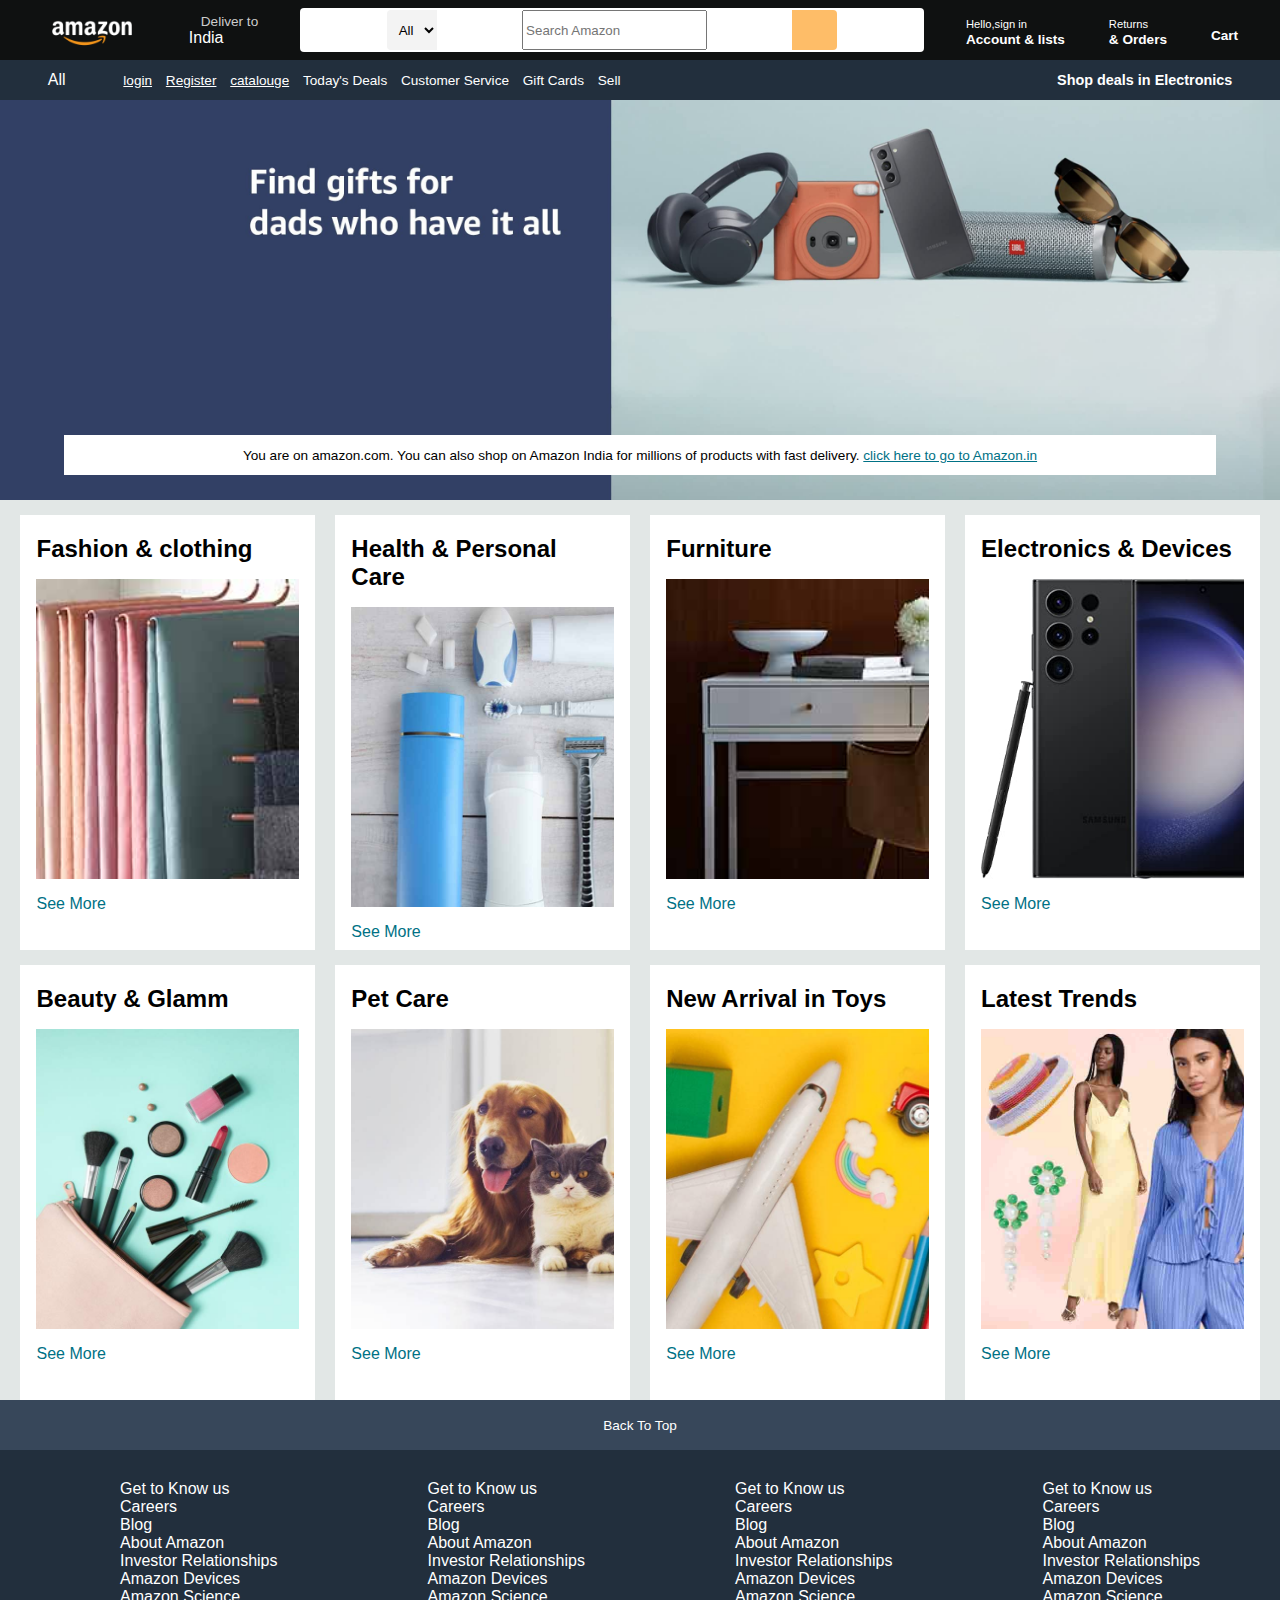
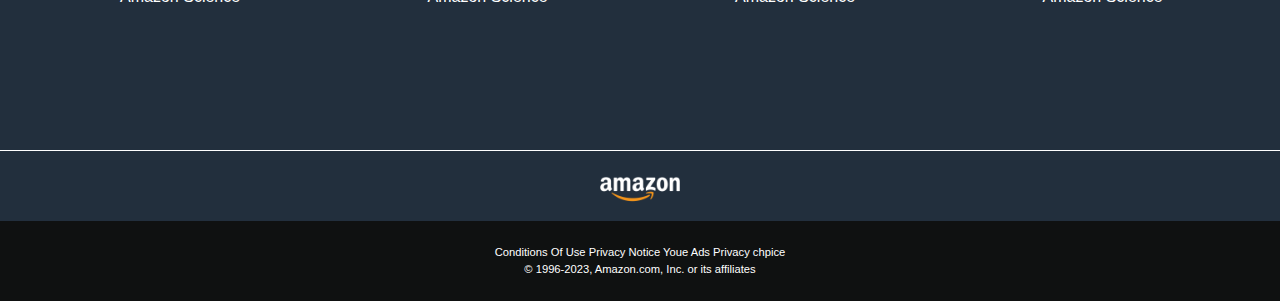
<file: index.html>
<!DOCTYPE html>
<html lang="en">
<head>
    <meta charset="UTF-8">
    <meta name="viewport" content="width=device-width, initial-scale=1.0">
    <title>Amazon</title>
    <link rel="stylesheet" href="https://cdnjs.cloudflare.com/ajax/libs/font-awesome/6.4.2/css/all.min.css" integrity="sha512-z3gLpd7yknf1YoNbCzqRKc4qyor8gaKU1qmn+CShxbuBusANI9QpRohGBreCFkKxLhei6S9CQXFEbbKuqLg0DA==" crossorigin="anonymous" referrerpolicy="no-referrer" />
    <link rel="stylesheet" href="styles.css">
</head>
<body>
    <header>
        <div class="navbar">
            <div class="nav-logo border">
                <div class="logo"></div>
            </div>

            <div class="nav-address border">
                <p class="add-first">Deliver to</p>
                <div class="add-icon">
                   <i class="fa-solid fa-location-dot"></i>
                   <p class="add-second">India</p>
                 </div>
            </div>

            <div class="nav-search border">
                <select class="serach-select">
                    <option>All</option>
                </select>
                <input placeholder="Search Amazon" class="search-input">
                <div class="search-icon">
                   <i class="fa-solid fa-magnifying-glass"></i>
                </div>
            </div>

            <div class="nav-signin border">
                <p><span>Hello,sign in</span></p>
                <p class="nav-second">Account & lists</p>
            </div>

            <div class="nav-return border">
                <p><span>Returns</span></p>
                <p class="nav-second">& Orders</p>
            </div>

            <div class="nav-cart border">
                <i class="fa-solid fa-cart-shopping"></i>
                Cart
            </div>
        </div>

        <div class="panel">
            <div class="panel-all">
                <i class="fa-solid fa-bars"></i>
                All
            </div>
            <div class="panel-ops">
                <p><a href="login.html">login</a></p>
                <p><a href="Registration.html">Register</a></p>
                <p><a href="catalouge.html">catalouge</a></p>
                <p>Today's Deals</p>
                <p>Customer Service</p>
                <p>Gift Cards</p>
                <p>Sell</p>
            </div>
            <div class="panel-deals">
                Shop deals in Electronics
            </div>
            
        </div>
    </header>

    <div class="hero-section">
        <div class="hero-msg">
            <p>You are on amazon.com. You can also shop on Amazon India for millions of products with fast delivery. <a href="https://www.amazon.in/"> click here to go to Amazon.in</a>
                 </p>
        </div>
    </div>

    <div class="shop-section">
        <div class="box1 box">
            <div class="box-content">
                <h2>Fashion & clothing</h2>
                <div class="box-img" style="background-image: url('box1_image.jpg');"></div>
                <p>See More</p>
            </div>
        </div>
        <div class="box2 box">
            <div class="box-content">
                <h2>Health & Personal Care</h2>
                <div class="box-img" style="background-image: url('box2_image.jpg');"></div>
                <p>See More</p>
            </div>
        </div>
        <div class="box3 box">
            <div class="box-content">
                <h2>Furniture</h2>
                <div class="box-img" style="background-image: url('box3_image.jpg');"></div>
                <p>See More</p>
            </div>
        </div>
        <div class="box4 box">
            <div class="box-content">
                <h2>Electronics & Devices</h2>
                <div class="box-img" style="background-image: url('box4_image.jpg');"></div>
                <p>See More</p>
            </div>
        </div>
    </div>

    <div class="shop-section">
        <div class="box1 box">
            <div class="box-content">
                <h2>Beauty & Glamm</h2>
                <div class="box-img" style="background-image: url('box5_image.jpg');"></div>
                <p>See More</p>
            </div>
        </div>
        <div class="box2 box">
            <div class="box-content">
                <h2>Pet Care</h2>
                <div class="box-img" style="background-image: url('box6_image.jpg');"></div>
                <p>See More</p>
            </div>
        </div>
        <div class="box3 box">
            <div class="box-content">
                <h2>New Arrival in Toys</h2>
                <div class="box-img" style="background-image: url('box7_image.jpg');"></div>
                <p>See More</p>
            </div>
        </div>
        <div class="box4 box">
            <div class="box-content">
                <h2>Latest Trends</h2>
                <div class="box-img" style="background-image: url('box8_image.jpg');"></div>
                <p>See More</p>
            </div>
        </div>
    </div>

    <footer>
        <div class="foot-panel">
            Back To Top
        </div>

        <div class="foot-panel2">
            <ul>
                <p>Get to Know us</p>
                <p>Careers</p>
                <p>Blog</p>
                <p>About Amazon</p>
                <p>Investor Relationships</p>
                <p>Amazon Devices</p>
                <p>Amazon Science</p>
            </ul>
            <ul>
                <p>Get to Know us</p>
                <p>Careers</p>
                <p>Blog</p>
                <p>About Amazon</p>
                <p>Investor Relationships</p>
                <p>Amazon Devices</p>
                <p>Amazon Science</p>
            </ul>
            <ul>
                <p>Get to Know us</p>
                <p>Careers</p>
                <p>Blog</p>
                <p>About Amazon</p>
                <p>Investor Relationships</p>
                <p>Amazon Devices</p>
                <p>Amazon Science</p>
            </ul>
            <ul>
                <p>Get to Know us</p>
                <p>Careers</p>
                <p>Blog</p>
                <p>About Amazon</p>
                <p>Investor Relationships</p>
                <p>Amazon Devices</p>
                <p>Amazon Science</p>
            </ul>
        </div>

        <div class="foot-panel3"> 
            <div class="logo"></div>
        </div>

        <div class="foot-panel4">
            <div class="pages">
                <a>Conditions Of Use</a>
                <a>Privacy Notice</a>
                <a>Youe Ads Privacy chpice</a>
            </div>
            <div class="copyright">
                © 1996-2023, Amazon.com, Inc. or its affiliates
            </div>
        </div>
    </footer>
</body>
</html>
</file>
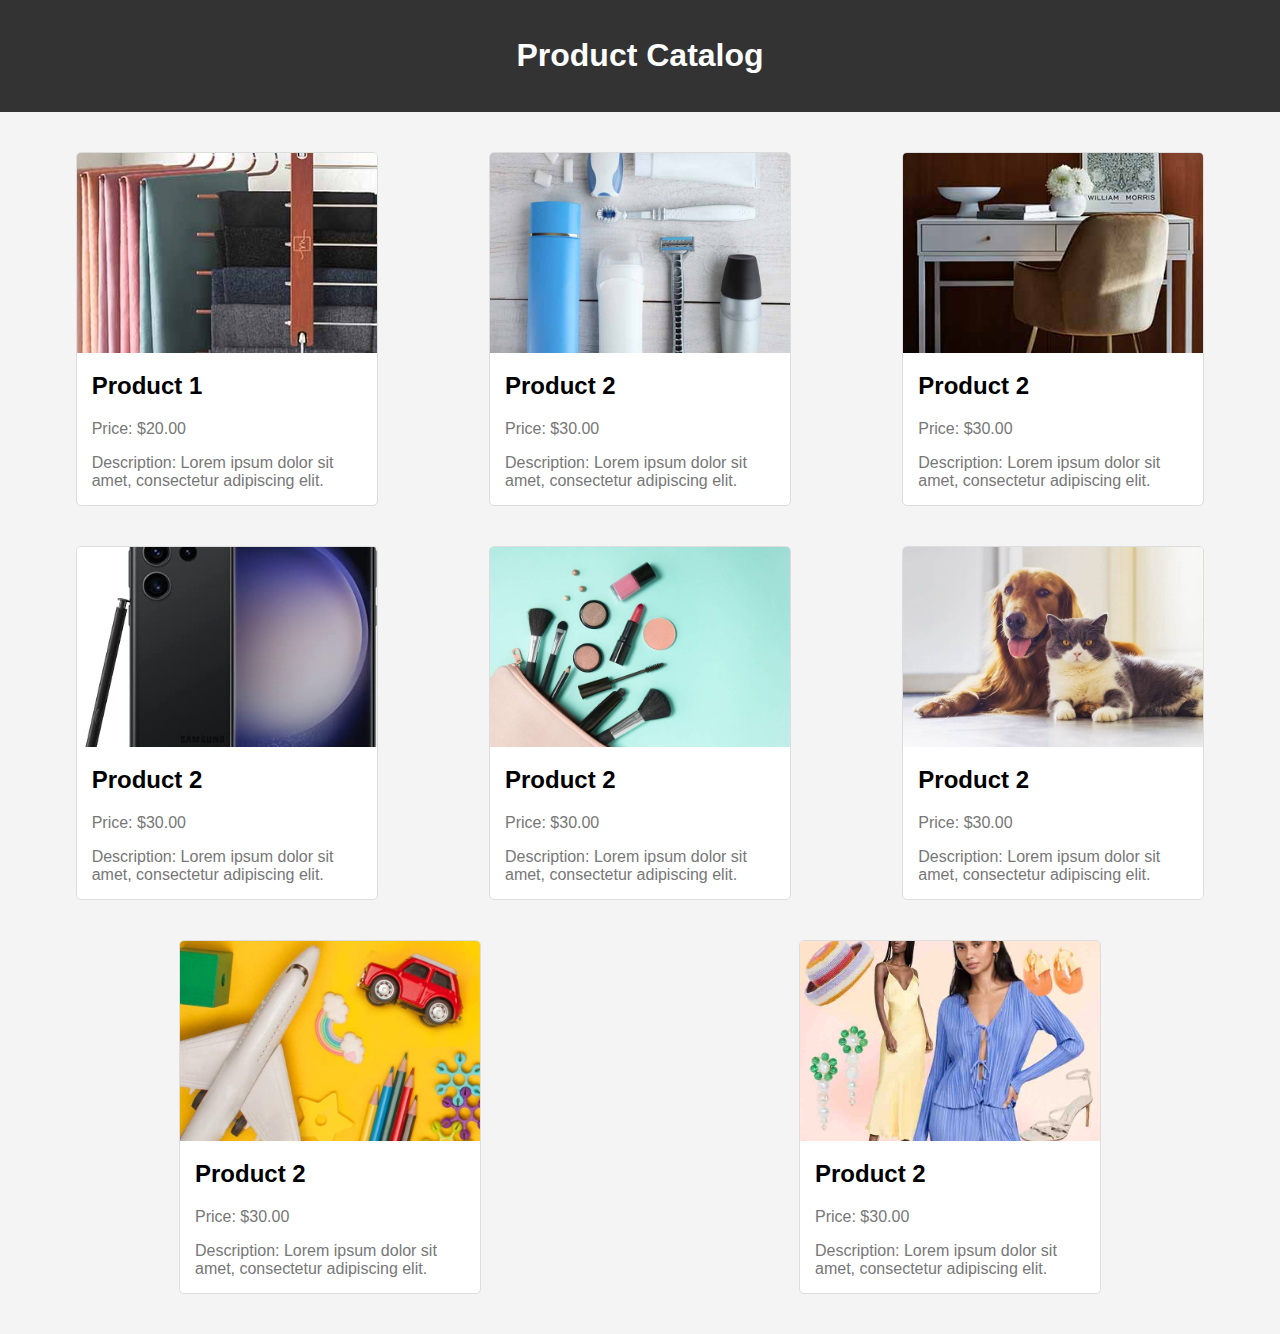
<file: catalouge.html>
<!DOCTYPE html>
<html lang="en">
<head>
    <meta charset="UTF-8">
    <meta name="viewport" content="width=device-width, initial-scale=1.0">
    <title>Product Catalog</title>
    <style>
        body {
            font-family: Arial, sans-serif;
            margin: 0;
            padding: 0;
            background-color: #f4f4f4;
        }

        header {
            background-color: #333;
            color: #fff;
            padding: 1em;
            text-align: center;
        }

        .catalog {
            display: flex;
            flex-wrap: wrap;
            justify-content: space-around;
            padding: 20px;
        }

        .product {
            width: 300px;
            margin: 20px;
            background-color: #fff;
            border: 1px solid #ddd;
            border-radius: 5px;
            overflow: hidden;
        }

        .product img {
            width: 100%;
            height: 200px;
            object-fit: cover;
        }

        .product-info {
            padding: 15px;
        }

        .product h2 {
            margin-top: 0;
        }

        .product p {
            margin-bottom: 0;
            color: #777;
        }
    </style>
</head>
<body>

    <header>
        <h1>Product Catalog</h1>
    </header>

    <div class="catalog">
        <!-- Product 1 -->
        <div class="product">
            <img src="box1_image.jpg" alt="Product 1">
            <div class="product-info">
                <h2>Product 1</h2>
                <p>Price: $20.00</p>
                <p>Description: Lorem ipsum dolor sit amet, consectetur adipiscing elit.</p>
            </div>
        </div>

        <!-- Product 2 -->
        <div class="product">
            <img src="box2_image.jpg" alt="Product 2">
            <div class="product-info">
                <h2>Product 2</h2>
                <p>Price: $30.00</p>
                <p>Description: Lorem ipsum dolor sit amet, consectetur adipiscing elit.</p>
            </div>
        </div>

        <div class="product">
            <img src="box3_image.jpg" alt="Product 2">
            <div class="product-info">
                <h2>Product 2</h2>
                <p>Price: $30.00</p>
                <p>Description: Lorem ipsum dolor sit amet, consectetur adipiscing elit.</p>
            </div>
        </div>


        <div class="product">
            <img src="box4_image.jpg" alt="Product 2">
            <div class="product-info">
                <h2>Product 2</h2>
                <p>Price: $30.00</p>
                <p>Description: Lorem ipsum dolor sit amet, consectetur adipiscing elit.</p>
            </div>
        </div>


        <div class="product">
            <img src="box5_image.jpg" alt="Product 2">
            <div class="product-info">
                <h2>Product 2</h2>
                <p>Price: $30.00</p>
                <p>Description: Lorem ipsum dolor sit amet, consectetur adipiscing elit.</p>
            </div>
        </div>


        <div class="product">
            <img src="box6_image.jpg" alt="Product 2">
            <div class="product-info">
                <h2>Product 2</h2>
                <p>Price: $30.00</p>
                <p>Description: Lorem ipsum dolor sit amet, consectetur adipiscing elit.</p>
            </div>
        </div>


        <div class="product">
            <img src="box7_image.jpg" alt="Product 2">
            <div class="product-info">
                <h2>Product 2</h2>
                <p>Price: $30.00</p>
                <p>Description: Lorem ipsum dolor sit amet, consectetur adipiscing elit.</p>
            </div>
        </div>

        <div class="product">
            <img src="box8_image.jpg" alt="Product 2">
            <div class="product-info">
                <h2>Product 2</h2>
                <p>Price: $30.00</p>
                <p>Description: Lorem ipsum dolor sit amet, consectetur adipiscing elit.</p>
            </div>
        </div>
        
    </div>

</body>
</html>
</file>
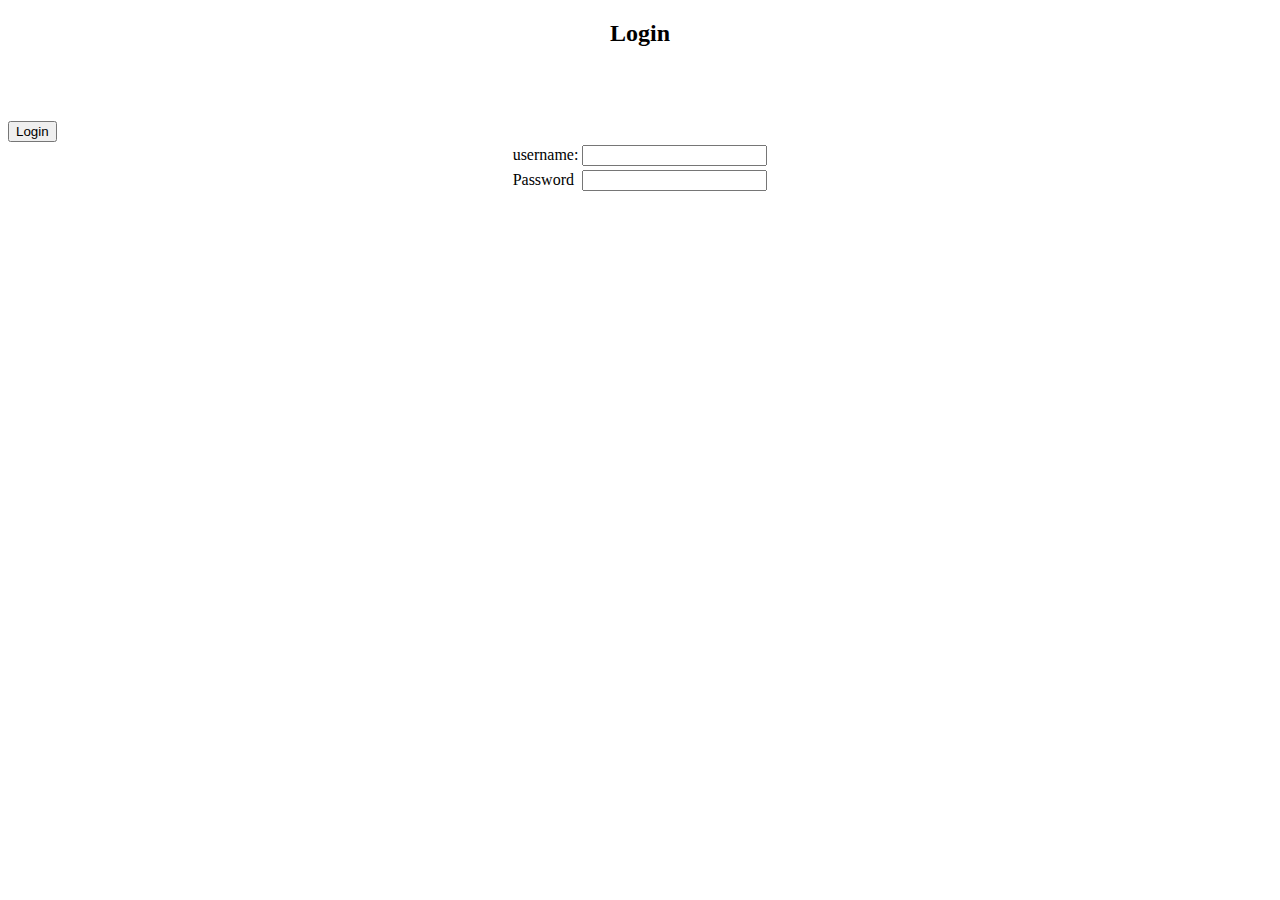
<file: login.html>
<!DOCTYPE html>
<html>
    <head>
        <title>Login</title>
    </head>
    <body>
        <center><h2>Login</h2></center>
        <table align="center">
        <br>
        <tr>
            <td>username:</td>
            <td><input type="text"></td>
        </tr>
        <br>
        <tr>
            <td>Password</td>
            <td><input type="password"></td>
        </tr>
        <br>
        <tr>
            <td colspass="2" align="center"></td>
            <input type="button" value="Login">
        </tr>
        </table>
    </body>
</html>
</file>
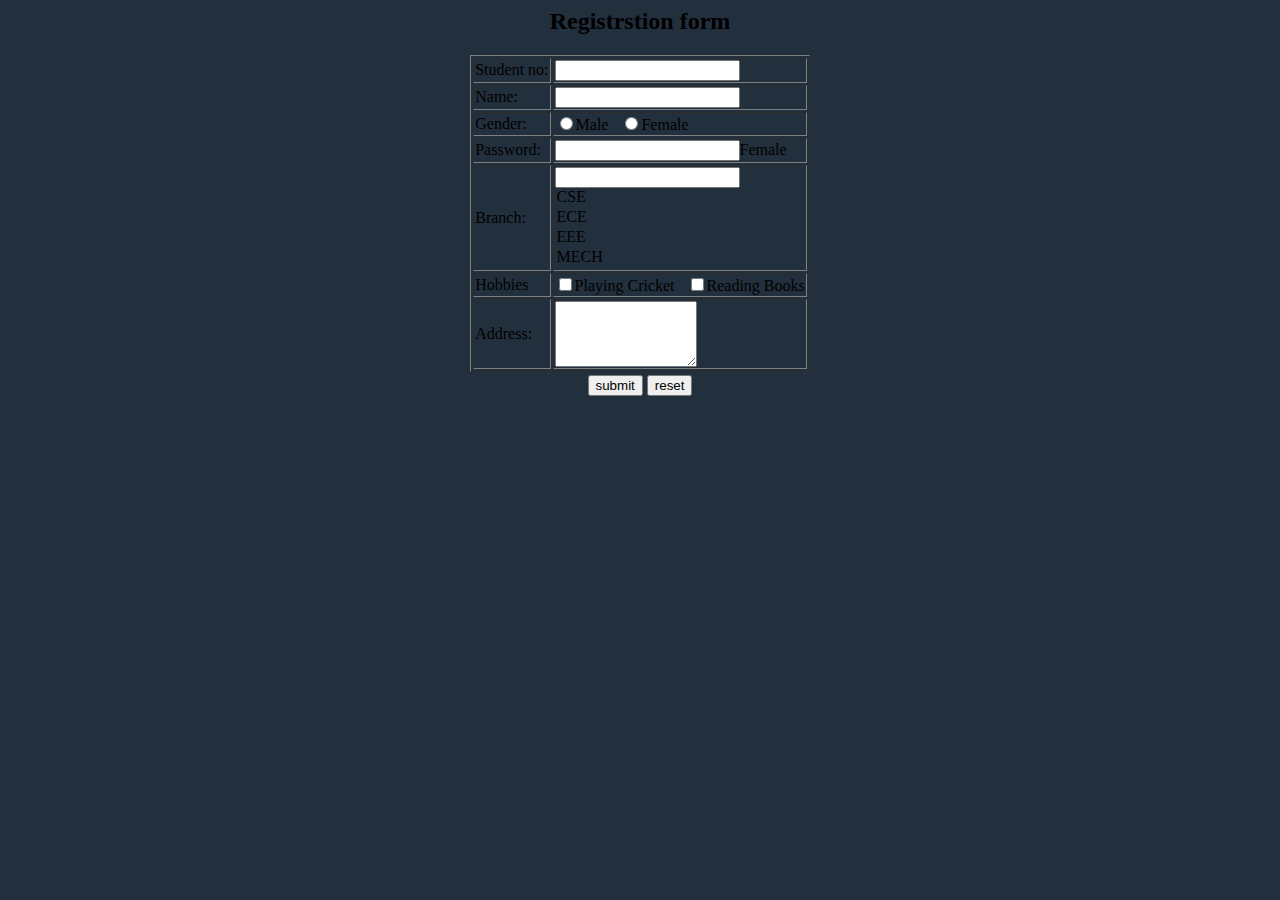
<file: Registration.html>
<html>
    <head>
        <title>Registration form</title>
    </head>
    <body bgcolor=#222f3d>
    <form name="frm1">
      <center><h2>Registrstion form</h2></center>    
     <table align="center" border="1">
        <tr>
            <td>Student no:</td>
            <td><input type="text" name="name"></input></td>
         </tr>
        <tr>
           <td>Name:</td>
           <td><input type="text" name="name"></input></td>
        </tr>
        <tr>
            <td>Gender:</td>
            <td>
             <input type="radio" name="Gender">Male</input>
             &nbsp;
             <input type="radio" name="Gender">Female</input>
            </td>
        </tr>
        <tr>
            <td>Password:</td>
            <td>
                <input type="password" name="Password">Female</input>  
            </td>
        </tr>
        <tr>
            <td>Branch:</td>
            <td>
                <input select name="Branch">
                <option>CSE</option>
                <option>ECE</option>
                <option>EEE</option>
                <option>MECH</option>
            </td>
        </tr>
        <tr>
            <td>Hobbies</td>
            <td>
                <input type="checkbox" name="Hobbies">Playing Cricket</input>  
                &nbsp;
                <input type="checkbox" name="Hobbies">Reading Books</input>  
            </td>
        </tr>
        <tr>
            <td>Address:</td>
            <td>
                <textarea name="Address" cols="15" rows="4"></textarea>
            </td>
        </tr>
    </table>
    <table align="center">
        <tr>
            <td>
               <input type="submit" name="submit" value="submit">
            </td>
            <td>
                <input type="reset" name="reset" value="reset">  
            </td>
        </tr>
    </table>
    </form>
    </body>
</html>
</file>
<file: styles.css>
*{
    margin: 0;
    font-family: Arial;
    border: border-box;
}

.navbar{
    height: 60px;
    background-color: #0f1111;
    color: white;
    display: flex;
    align-items: center;
    justify-content: space-evenly;
}

.navlogo{
    height: 50px;
    width: 100px;
}


.logo {
    background-image: url(amazon_logo.png);
    background-size: cover;
    height: 50px;
    width: 100px;
}

.border {
    border: 2px solid transparent;
}

.border:hover {
    border: 2px solid white;
}

/** box2 **/
.add-first {
    color: #cccccc;
    font-size: 0.85rem;
    margin-left:15px; 
}

.add-second {
    font-size: 1rem;
    margin-left: 3px;

}

.add-icon {
    display: flex;
    align-items:center ;
}

/** box3 **/
.nav-search {
    display: flex;
    justify-content: space-evenly;
    background-color: white;
    width: 620px;
    height: 40px;
    border-radius: 4px;
}

.serach-select {
    background-color: #f3f3f3;
    width: 50px;
    text-align:center;
    border-top-left-radius: 4px;
    border-bottom-left-radius:4px;
    border: none;
}

.serach-input {
    width: 100%;
    font-size: 1rem;
    border: none;
}

.search-icon {
    width: 45px;
    display: flex;
    justify-content: center;
    align-items: center;
    font-size:1.2rem;
    background-color: #febd68;
    border-top-right-radius: 4px;
    border-bottom-right-radius: 4px;
    color: #0f1111;

}

.nav-search:hover {
    border: 2px solid orange;
}

/** box4 **/
span {
    font-size: 0.7rem;
}

.nav-second {
    font-size: 0.85em; 
    font-weight: 700;
}

/** box5 **/
.nav-cart i {
    font-size: 30px;
}

.nav-cart {
    font-size: 0.85rem;
    font-weight: 700;
}

/** panel **/
.panel {
    height: 40px;
    background-color: #222f3d;
    display: flex;
    color: white;
    align-items: center;
    justify-content: space-evenly;
}

.panel-ops p {
    display: inline;
    margin-left: 10px;
}

.panel-ops a{
    color: white;
}


.panel-ops {
    width: 70%;
    font-size: 0.85rem;
}

.panel-deals {
    font-size: 0.9rem;
    font-weight: 700;
}

/** hero section **/
.hero-section {
    background-image: url(hero.jpg);
    background-size: cover;
    height: 400px;
    display: flex;
    justify-content: center;
    align-items: flex-end;
}

.hero-msg {
    background-color: white;
    color: black;
    height: 40px;
    display: flex;
    align-items: center;
    justify-content: center;
    font-size: 0.85rem;
    width: 90%;
    margin-bottom: 25px;
}

.hero-msg a {
    color: #007185;
}

/** shop section**/
.shop-section {
    display: flex;
    flex-wrap: wrap;
    justify-content: space-evenly;
    background-color: #e2e7e6;
}

.box {
    
    height: 400px;
    width: 23%;
    background-color: white;
    padding: 20px 0px 15px;
    margin-top: 15px;
}

.box-img {
    height: 300px;
    background-size: cover;
    background-repeat: no-repeat;
    margin-top: 1rem;
    margin-bottom: 1rem;
}

.box-content {
    margin-left: 1rem;
    margin-right: 1rem;
}

.box-content p {
    color: #007185;

}

/** footer **/
.foot-panel {
    background-color: #37475a;
    color: white;
    height: 50px;
    display: flex;
    justify-content: center;
    align-items: center;
    font-size: 0.85rem;
}

.foot-panel2 {
    background-color: #222f3d;
    color: white;
    height: 300px;
    display: flex;
    justify-content: space-evenly;
}

ul {
    margin: 30px;
}

ul a {
    display: block;
    font-size: 0.85rem;
    margin-top: 10px;
    color: #dddddd;
}

.foot-panel3 {
    background-color: #222f3d;
    color: white;
    border-top: 0.5px solid white;
    height: 70px;
    display: flex;
    justify-content: center;
    align-items: center;
}

.logo {
    background-image: url(amazon_logo.png);
    background-size: cover;
    height: 50px;
    width: 100px;
}

.foot-panel4 {
    background-color: #0f1111;
    color: white;
    height: 80px;
    font-size: 0.7rem;
    text-align: center;
}

.pages {
    padding-top: 25px;
}

.copyright {
    padding-top: 5px;
}
</file>
